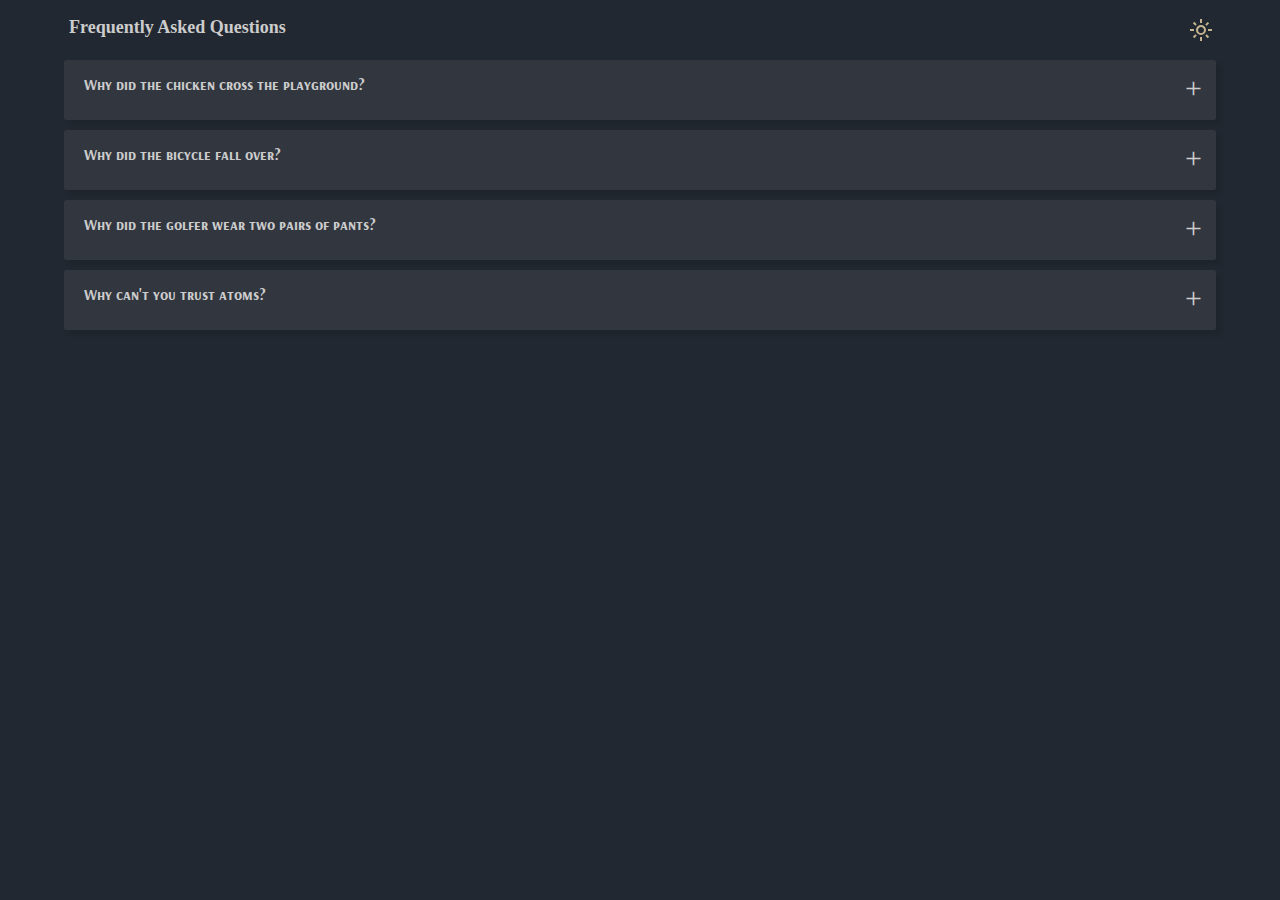
<file: faq-accordion/index.html>
<!DOCTYPE html>
<html data-theme="dark">
    <head>
        <title>Accordion</title>
        <meta charset="utf-8">
        <meta name="viewport" content="width=device-width, initial-scale=1.0">
        <link rel="preconnect" href="https://fonts.googleapis.com">
        <link rel="preconnect" href="https://fonts.gstatic.com" crossorigin>
        <link href="https://fonts.googleapis.com/css2?family=Arsenal+SC:ital,wght@0,400;0,700;1,400;1,700&family=Ubuntu:ital,wght@0,300;0,400;0,500;0,700;1,300;1,400;1,500;1,700&display=swap" rel="stylesheet">
        <link rel="stylesheet" href="accordion.css">
        <script src="accordion.js"></script>
        
        <!-- Questions & Answers -->
        <script>
            const qna = [["Why did the chicken cross the playground?","To get to the other slide! It had heard rumors of a legendary slide on the other side of the playground, a slide so tall and twisty that it was said to induce a state of pure, unadulterated joy in all who dared to ride it. This chicken, a thrill-seeker at heart, simply couldn't resist the allure of this fabled slide. It dodged rogue soccer balls, evaded tag-playing children, and even braved the treacherous sandbox, all in pursuit of the ultimate sliding experience."],["Why did the bicycle fall over?","Because it had developed an existential crisis. After years of dutifully carrying its rider from point A to point B, the bicycle began to question its purpose in life. Was it merely a mode of transportation, or was there something more to its existence? This internal turmoil manifested itself in a wobbly front wheel, a hesitant handlebar, and ultimately, a dramatic collapse onto the pavement. It took a pep talk from a friendly tricycle and a new set of reflective spokes to restore the bicycle's sense of self-worth and get it back on its wheels."],["Why did the golfer wear two pairs of pants?","In preparation for a synchronized pants-dropping celebration. He and his golfing buddies had made a pact that if anyone scored a hole-in-one, they would all simultaneously drop their pants in a jubilant display of victory. This golfer, ever the optimist, decided to wear two pairs of pants just in case he managed to sink two holes-in-one in a single round. The extra pair of pants would ensure that he wouldn't be left out of the celebratory pants - dropping extravaganza, even if his golfing prowess exceeded all expectations."],["Why can't you trust atoms?","Because they make up everything! They're the building blocks of the universe, the fundamental constituents of all matter. From the tiniest grain of sand to the most massive star, everything is composed of atoms. And with such a vast and pervasive presence, it's only natural that they would develop a bit of an ego. They might seem harmless enough, but who knows what kind of mischief they're getting into when we're not looking? They could be plotting to overthrow the periodic table, or conspiring to create a new element that will wreak havoc on the world. It's best to keep a watchful eye on those atoms, just in case they decide to go rogue."]];
        </script>
        
    </head>
    <body>
        <div class="navbar">
            <h1>Frequently Asked Questions</h1>
            <div class="themer" onclick="toggleTheme(this)"></div>
        </div>
        <!-- gen Question-Answer elements dynamically -->
        <script>
            let count = 3;
            qna.forEach((list) => {
                const box = document.createElement("div");
                box.className = "box";
                document.body.appendChild(box);
                const que = `<div class="que">`+list[0]+`</div>`;
                const tog = `<div class="toggleAns" onclick="toggleAns(`+count+`,this)">+</div>`
                const ans = `<div class="ans" `+`id="ans`+count+`"`+`>`+list[1]+`</div>`;
                box.innerHTML = que+tog+ans;
                count += 1;
            });
        </script>
    </body>
</html>
</file>
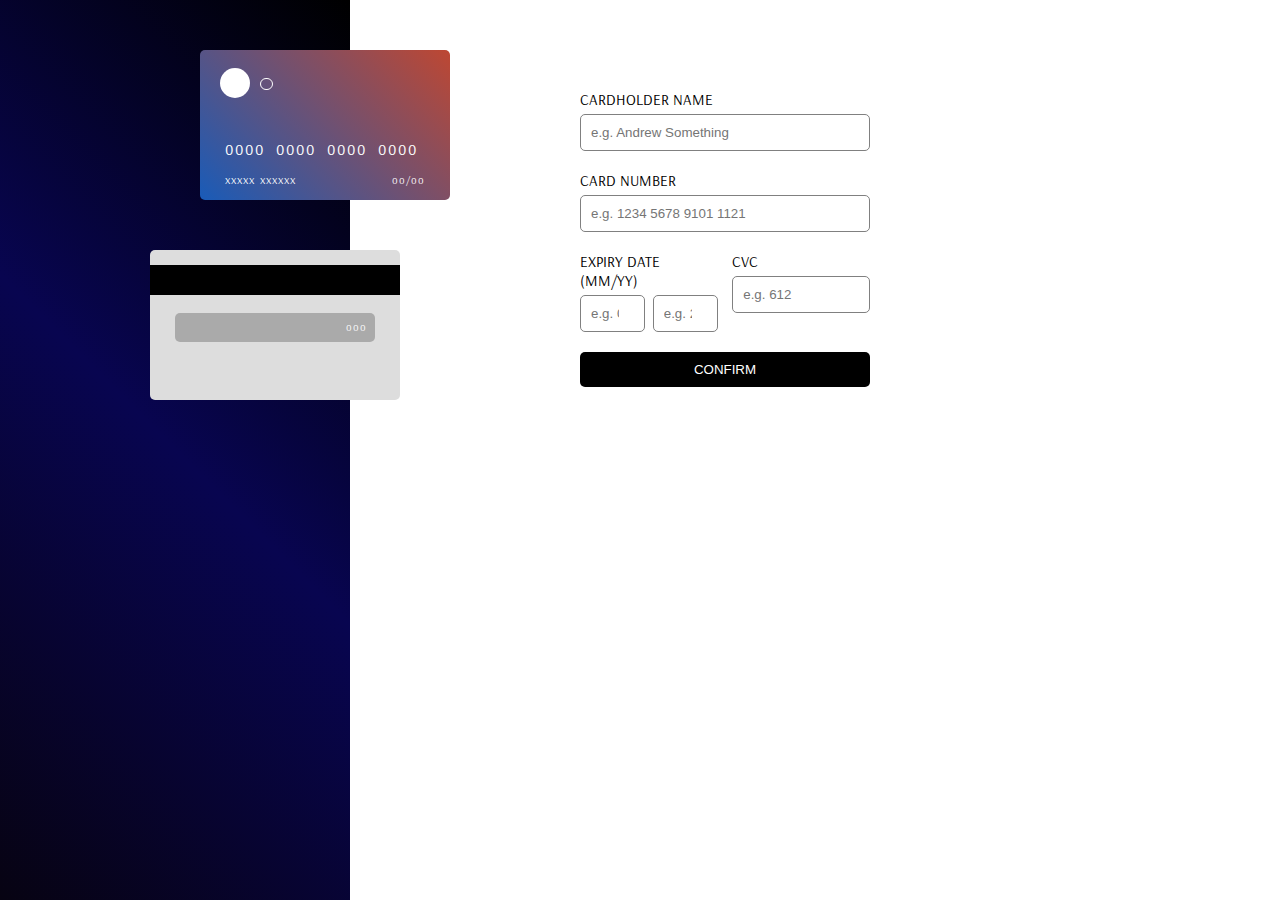
<file: interactive-card-details-form/index.html>
<!DOCTYPE html>
<html langr"en">
<head>
    <title>Frontend Challange #1</title>
    <meta charset="utf-8">
    <meta name="viewport" content="width=device-width, initial-scale=1.0">
    <link rel="preconnect" href="https://fonts.googleapis.com">
    <link rel="preconnect" href="https://fonts.gstatic.com" crossorigin>
    <link href="https://fonts.googleapis.com/css2?family=Arsenal+SC:ital,wght@0,400;0,700;1,400;1,700&display=swap" rel="stylesheet">
    <link rel="stylesheet" href="style.css">
    <script src="script.js"></script>
</head>
<body>
    <!-- card design -->
    <div class="card-container">
        <div class="card card-front">
            <div class="circle circle1"></div>
            <div class="circle circle2"></div>
            <div class="number">
                0000 0000 0000 0000
            </div>
            <div class="other-info">
                <div class="display-name">
                    XXXXX XXXXXX
                </div>
                <div class="expiry-date">
                    00/00
                </div>
            </div>
        </div>
        <div class="card card-back">
            <div class="strip"></div>
            <div class="cvc">000</div>
        </div>
    </div>
    <!-- form design -->
    <div class="form-container">
        <form method="POST" action="/" class="form">
            <label for="name">Cardholder Name</label>
            <input name="name" placeholder="e.g. Andrew Something"/>
            <br />
            <label for="number">Card Number</label>
            <input name="number" type="tel" placeholder="e.g. 1234 5678 9101 1121"/>
            <div class="expiry-date">
                <label for="month">Expiry Date (MM/YY)</label>
                <input name="month" placeholder="e.g. 07" type="number"/>
                <input name="year" placeholder="e.g. 26" type="number"/>
            </div>
            <div class="cvc">
                <label for="cvc">CVC</label>
                <input name="cvc" placeholder="e.g. 612" type="number"/>
            </div>
            <input type="submit" value="CONFIRM"/>
        </form>
    </div>
    <!-- success screen -->
    <div class="success-box">
        <div class="symbol">✓</div>
        <div class="greeting">thank you!</div>
        <div class="message">We have added your card details</div>
        <input type="submit" value="CONTINUE" onclick="console.log('oops! your card details got leaked!')">
    </div>
</body>
</html>
</file>
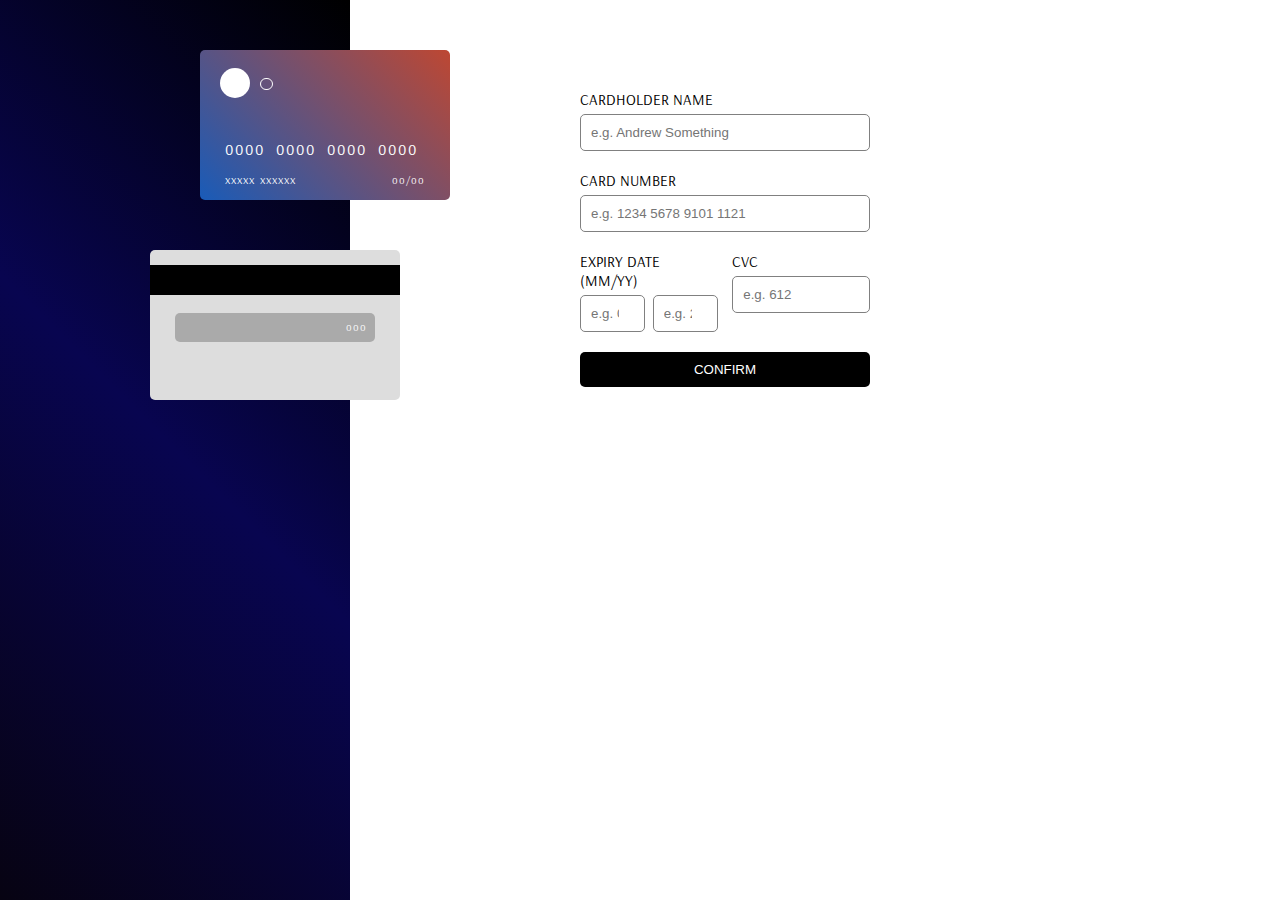
<file: interactive-card-details-form.html>
<!DOCTYPE html>
<html langr"en">
<head>
    <title>Frontend Challange #1</title>
    <meta charset="utf-8">
    <meta name="viewport" content="width=device-width, initial-scale=1.0">
    <link rel="preconnect" href="https://fonts.googleapis.com">
    <link rel="preconnect" href="https://fonts.gstatic.com" crossorigin>
    <link href="https://fonts.googleapis.com/css2?family=Arsenal+SC:ital,wght@0,400;0,700;1,400;1,700&display=swap" rel="stylesheet">
    <link rel="stylesheet" href="interactive-card-details-form.css">
    <script src="interactive-card-details-form.js"></script>
</head>
<body>
    <!-- card design -->
    <div class="card-container">
        <div class="card card-front">
            <div class="circle circle1"></div>
            <div class="circle circle2"></div>
            <div class="number">
                0000 0000 0000 0000
            </div>
            <div class="other-info">
                <div class="display-name">
                    XXXXX XXXXXX
                </div>
                <div class="expiry-date">
                    00/00
                </div>
            </div>
        </div>
        <div class="card card-back">
            <div class="strip"></div>
            <div class="cvc">000</div>
        </div>
    </div>
    <!-- form design -->
    <div class="form-container">
        <form method="POST" action="/" class="form">
            <label for="name">Cardholder Name</label>
            <input name="name" placeholder="e.g. Andrew Something"/>
            <br />
            <label for="number">Card Number</label>
            <input name="number" type="tel" placeholder="e.g. 1234 5678 9101 1121"/>
            <div class="expiry-date">
                <label for="month">Expiry Date (MM/YY)</label>
                <input name="month" placeholder="e.g. 07" type="number"/>
                <input name="year" placeholder="e.g. 26" type="number"/>
            </div>
            <div class="cvc">
                <label for="cvc">CVC</label>
                <input name="cvc" placeholder="e.g. 612" type="number"/>
            </div>
            <input type="submit" value="CONFIRM"/>
        </form>
    </div>
    <!-- success screen -->
    <div class="success-box">
        <div class="symbol">✓</div>
        <div class="greeting">thank you!</div>
        <div class="message">We have added your card details</div>
        <input type="submit" value="CONTINUE" onclick="console.log('oops! your card details got leaked!')">
    </div>
</body>
</html>
</file>
<file: faq-accordion/accordion.css>
:root[data-theme="dark"] {
    --bg-main:#222831;
    --text-main:#ccc;
    --bg-box:#31363F;
}
:root[data-theme="light"] {
    --bg-main:#EEEEEE;
    --text-main:#444;
    --bg-box:#F8F4EA;
}

* {
     margin:0;
     padding:0;
     box-sizing:border-box;
 }
body {
    background-color:var(--bg-main);
    color:var(--text-main);
    padding:0px 5% 50px 5%;
    position:relative;
}
.navbar {
    display:flex;
    justify-content:space-between;
    margin-top:15px;
    margin-bottom:15px;
}
.themer {
    width:30px;
    height:30px;
    font-size:40px;
    display:flex;
    justify-content:center;
    align-items:center;
    opacity:0.75;
    cursor:pointer;
}
h1{
    font-size:18px;
    font-family:"fantasy";
    padding:2px 5px;
}
.box {
    background-color:var(--bg-box);
    margin:10px auto;
    border-radius:2.5px;
    box-shadow:5px 5px 5px rgba(0,0,0,0.1);
    padding:15px 45px 15px 20px;
    position:relative;
}
.que {
    font-family: "Arsenal SC", sans-serif;
    font-weight:bold;
    font-size:15px;
    min-height:30px;
}
.toggleAns {
    width:25px;
    height:25px;
    position:absolute;
    top:15px;
    right:10px;
    font-size:30px;
    display:flex;
    justify-content:center;
    align-items:center;
    cursor:pointer;
}
.ans {
    font-family:"Ubuntu", sans-serif;
    font-size:13px;
    margin-top:10px;
    padding-top:10px;
    border-top:0.1px solid grey;
    display:none;
}
</file>
<file: interactive-card-details-form/style.css>
* {
    margin:0;
    padding:0;
    box-sizing:border-box;
}
body {
    text-transform:uppercase;
    font-family: "Arsenal SC", sans-serif;
}

/* designing cards */

.card-container{
    height:230px;
    background: rgb(7,3,18);
    background: linear-gradient(45deg, rgba(7,3,18,1) 0%, rgba(8,5,80,1) 50%, rgba(0,0,0,1) 100%);
}
.card {
    width:250px;
    height:150px;
    border-radius:5px;
    position:absolute;
}
.card-front {
    background-color:red;
    background: linear-gradient(225deg, hsla(9, 58%, 47%, 1) 0%, hsla(215, 76%, 41%, 1) 100%);
    background: -moz-linear-gradient(225deg, hsla(9, 58%, 47%, 1) 0%, hsla(215, 76%, 41%, 1) 100%);
    background: -webkit-linear-gradient(225deg, hsla(9, 58%, 47%, 1) 0%, hsla(215, 76%, 41%, 1) 100%);
    z-index:1;
    /* for mobile */
    top:120px;
    left:20px;
}
.card-front .circle{
    border-radius:50%;
    display:inline-block;
    position:absolute;
}
.card-front .circle1 {
    background-color:white;
    width:30px;
    height:30px;
    margin-top:18px;
    margin-left:20px;
}
.card-front .circle2 {
    border:1px solid white;
    width:12.5px;
    height:12.5px;
    margin-left:60px;
    margin-top:27.5px;
}
.card-front .number,.card .other-info {
    color:white;
    width:80%;
    margin-left:10%;
}
.card-front .number {
    margin-top:90px;
    font-size:15px;
    word-spacing:5px;
    letter-spacing:2px;
}
.card-front .other-info {
    font-size:10px;
    margin-top:15px;
    word-spacing:2px;
    letter-spacing:1px;
}
.card-front .other-info > * {
    display:inline-block;
}
.card-front .other-info .expiry-date {
    float:right;
}
.card-back {
    background-color:#ddd;
    z-index:0;
    /* for mobile */
    top:40px;
    right:20px;
}
.card-back .strip {
    background-color:black;
    height:30px;
    margin-top:15px;
}
.card-back .cvc {
    background-color:#aaa;
    width:80%;
    margin-left:10%;
    margin-top:18px;
    padding:8px;
    border-radius:5px;
    text-align:right;
    color:white;
    font-size:10px;
    letter-spacing:1px;
}


/* designing form */
.form-container {
    display:block;
}
.form {
    padding:20px 30px;
    
    /* for mobile */
    width:100%;
    margin-top:50px;
}
.form label {
    padding:5px 0px;
    display:block;
    margin-top:15px;
    font-size:15px;
}
.form input {
    padding:10px;
    border-radius:5px;
    border:1px solid grey;
    width:100%;
}
.form > div {
    width:47.5%;
}
.form .expiry-date {
    float:left;
}
.form .expiry-date > input {
    width:65px;
}
.form .expiry-date input[name="year"] {
    float:right;
}
.form .cvc {
    float:right;
}
.form input[type="submit"] {
    background-color:black;
    color:white;
    border:none;
    margin-top:20px;
}

/* designing success screen */
.success-box {
    padding:20px 30px;
    text-align:center;
    display:none;
    /*for mobile*/
    width:100%;
    margin-top:90px;
}
.success-box .symbol {
    width:50px;
    height:50px;
    background-color:#112255;
    border-radius:50%;
    color:white;
    font-size:30px;
    padding:8px;
    margin-left:50%;
    transform:translateX(-50%);
}
.success-box .greeting {
    font-size:50px;
    letter-spacing:2px;
    word-spacing:5px;
    margin-top:20px;
}
.success-box .message {
    font-size:18px;
    margin-top:10px;
    color:#777;
}
.success-box input {
    background-color:black;
    color:white;
    padding:10px;
    border:none;
    border-radius:5px;
    width:85%;
    margin-top:20px;
}
@media only screen and (min-width:950px){
    .card-container{
        height:100vh;
        width:350px;
        float:left;
    }
    .card-container .card{
        bottom:0;
        right:0;
        top:0;
        left:0;
    }
    .card-container .card-front{
        top:50px;
        left:200px;
    }
    .card-container .card-back{
        top:250px;
        left:150px;
    }
    .form-container{
        width:calc(100vw - 350px);
        float:right;
    }
    .form-container .form{
        width:350px;
        margin-top:50px;
        margin-left:200px;
    }
    .success-box{
        float:right;
        margin-top:100px;
        margin-right:180px;
        width:350px;
    }
}
</file>
<file: interactive-card-details-form.css>
* {
    margin:0;
    padding:0;
    box-sizing:border-box;
}
body {
    text-transform:uppercase;
    font-family: "Arsenal SC", sans-serif;
}

/* designing cards */

.card-container{
    height:230px;
    background: rgb(7,3,18);
    background: linear-gradient(45deg, rgba(7,3,18,1) 0%, rgba(8,5,80,1) 50%, rgba(0,0,0,1) 100%);
}
.card {
    width:250px;
    height:150px;
    border-radius:5px;
    position:absolute;
}
.card-front {
    background-color:red;
    background: linear-gradient(225deg, hsla(9, 58%, 47%, 1) 0%, hsla(215, 76%, 41%, 1) 100%);
    background: -moz-linear-gradient(225deg, hsla(9, 58%, 47%, 1) 0%, hsla(215, 76%, 41%, 1) 100%);
    background: -webkit-linear-gradient(225deg, hsla(9, 58%, 47%, 1) 0%, hsla(215, 76%, 41%, 1) 100%);
    z-index:1;
    /* for mobile */
    top:120px;
    left:20px;
}
.card-front .circle{
    border-radius:50%;
    display:inline-block;
    position:absolute;
}
.card-front .circle1 {
    background-color:white;
    width:30px;
    height:30px;
    margin-top:18px;
    margin-left:20px;
}
.card-front .circle2 {
    border:1px solid white;
    width:12.5px;
    height:12.5px;
    margin-left:60px;
    margin-top:27.5px;
}
.card-front .number,.card .other-info {
    color:white;
    width:80%;
    margin-left:10%;
}
.card-front .number {
    margin-top:90px;
    font-size:15px;
    word-spacing:5px;
    letter-spacing:2px;
}
.card-front .other-info {
    font-size:10px;
    margin-top:15px;
    word-spacing:2px;
    letter-spacing:1px;
}
.card-front .other-info > * {
    display:inline-block;
}
.card-front .other-info .expiry-date {
    float:right;
}
.card-back {
    background-color:#ddd;
    z-index:0;
    /* for mobile */
    top:40px;
    right:20px;
}
.card-back .strip {
    background-color:black;
    height:30px;
    margin-top:15px;
}
.card-back .cvc {
    background-color:#aaa;
    width:80%;
    margin-left:10%;
    margin-top:18px;
    padding:8px;
    border-radius:5px;
    text-align:right;
    color:white;
    font-size:10px;
    letter-spacing:1px;
}


/* designing form */
.form-container {
    display:block;
}
.form {
    padding:20px 30px;
    
    /* for mobile */
    width:100%;
    margin-top:50px;
}
.form label {
    padding:5px 0px;
    display:block;
    margin-top:15px;
    font-size:15px;
}
.form input {
    padding:10px;
    border-radius:5px;
    border:1px solid grey;
    width:100%;
}
.form > div {
    width:47.5%;
}
.form .expiry-date {
    float:left;
}
.form .expiry-date > input {
    width:65px;
}
.form .expiry-date input[name="year"] {
    float:right;
}
.form .cvc {
    float:right;
}
.form input[type="submit"] {
    background-color:black;
    color:white;
    border:none;
    margin-top:20px;
}

/* designing success screen */
.success-box {
    padding:20px 30px;
    text-align:center;
    display:none;
    /*for mobile*/
    width:100%;
    margin-top:90px;
}
.success-box .symbol {
    width:50px;
    height:50px;
    background-color:#112255;
    border-radius:50%;
    color:white;
    font-size:30px;
    padding:8px;
    margin-left:50%;
    transform:translateX(-50%);
}
.success-box .greeting {
    font-size:50px;
    letter-spacing:2px;
    word-spacing:5px;
    margin-top:20px;
}
.success-box .message {
    font-size:18px;
    margin-top:10px;
    color:#777;
}
.success-box input {
    background-color:black;
    color:white;
    padding:10px;
    border:none;
    border-radius:5px;
    width:85%;
    margin-top:20px;
}
@media only screen and (min-width:950px){
    .card-container{
        height:100vh;
        width:350px;
        float:left;
    }
    .card-container .card{
        bottom:0;
        right:0;
        top:0;
        left:0;
    }
    .card-container .card-front{
        top:50px;
        left:200px;
    }
    .card-container .card-back{
        top:250px;
        left:150px;
    }
    .form-container{
        width:calc(100vw - 350px);
        float:right;
    }
    .form-container .form{
        width:350px;
        margin-top:50px;
        margin-left:200px;
    }
    .success-box{
        float:right;
        margin-top:100px;
        margin-right:180px;
        width:350px;
    }
}
</file>
